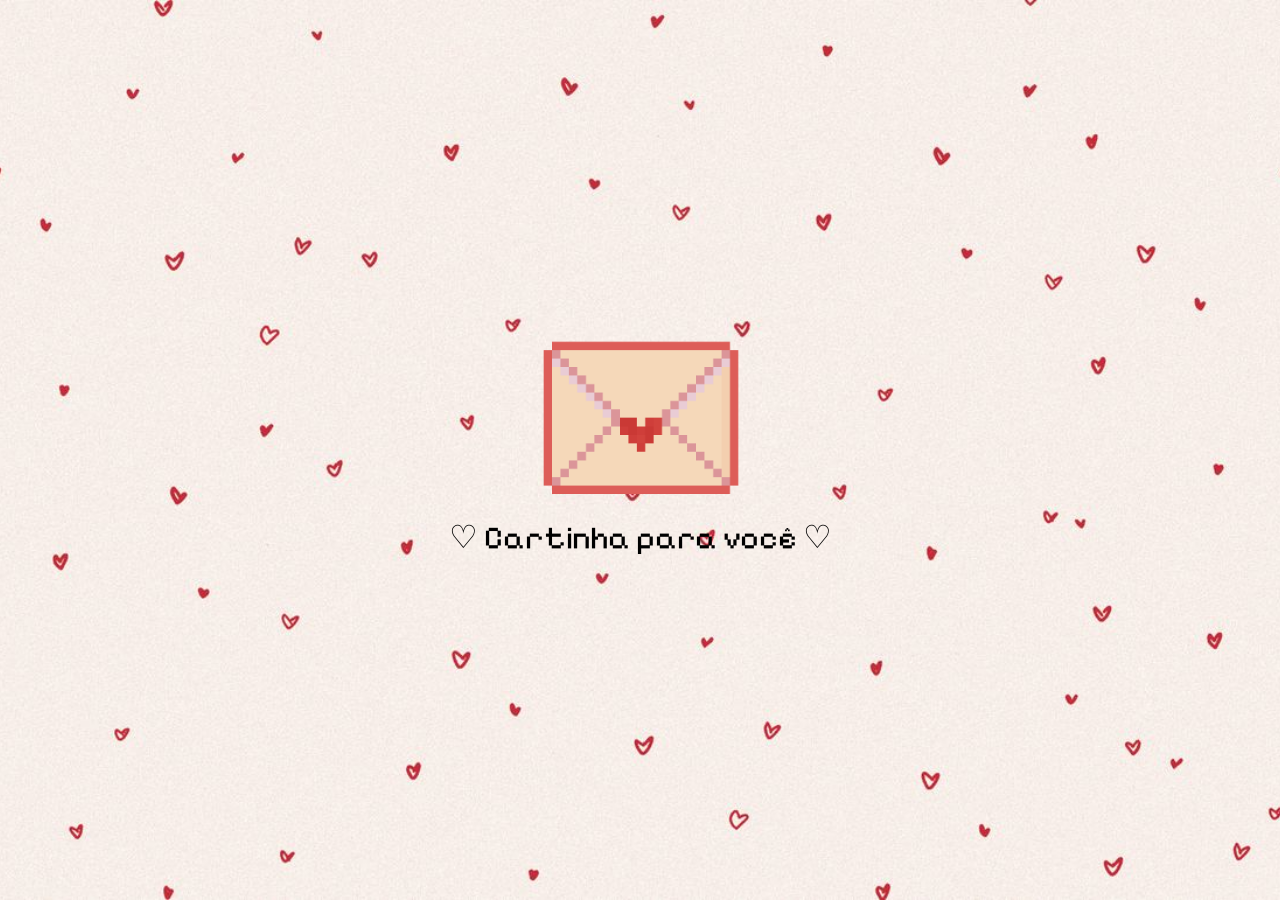
<file: index.html>
<!doctype html>
<html lang="pt-br">
  <head>
    <meta charset="UTF-8" />
    <link rel="stylesheet" href="style.css" />
    <title>lelena bebezuda ♡</title>
    <meta name="viewport" content="width=device-width, initial-scale=1.0" />
    <link rel="icon" type="image/png" href="heart.png" />

    <link rel="preconnect" href="https://fonts.googleapis.com" />
    <link rel="preconnect" href="https://fonts.gstatic.com" crossorigin />
    <link
      href="https://fonts.googleapis.com/css2?family=Aldrich&family=Pixelify+Sans:wght@400..700&display=swap"
      rel="stylesheet"
    />
  </head>
  <body>
    <div id="envelope-container">
      <img src="envelope.png" alt="Envelope" id="envelope" />
      <p>♡ Cartinha para você ♡</p>
    </div>

    <div id="letter-container">
      <div class="letter-window">
        <h1 id="letter-title"></h1>

        <img src="cat_heart.gif" class="cat" id="letter-cat" />

        <div id="countdown-container" style="display: none">
          <p id="countdown-timer"></p>
        </div>

        <div class="buttons" id="letter-buttons">
          <button class="btn yes-btn">Sim</button>

          <div class="no-wrapper">
            <button class="btn no-btn">Não</button>
          </div>
        </div>

        <p id="final-text" class="final-text" style="display: none">
          <strong>Valentine Date:</strong> Meow Restaurant at 7pm. Dress fancy!
        </p>

        <div id="photobooth-wrapper" style="display: none">
          <div id="photo-message"><span id="msg-text"></span></div>
          <iframe id="photobooth-frame" src="photobooth/index.html" allow="camera"></iframe>
        </div>
      </div>
    </div>
    <script src="script.js"></script>
  </body>
</html>
</file>
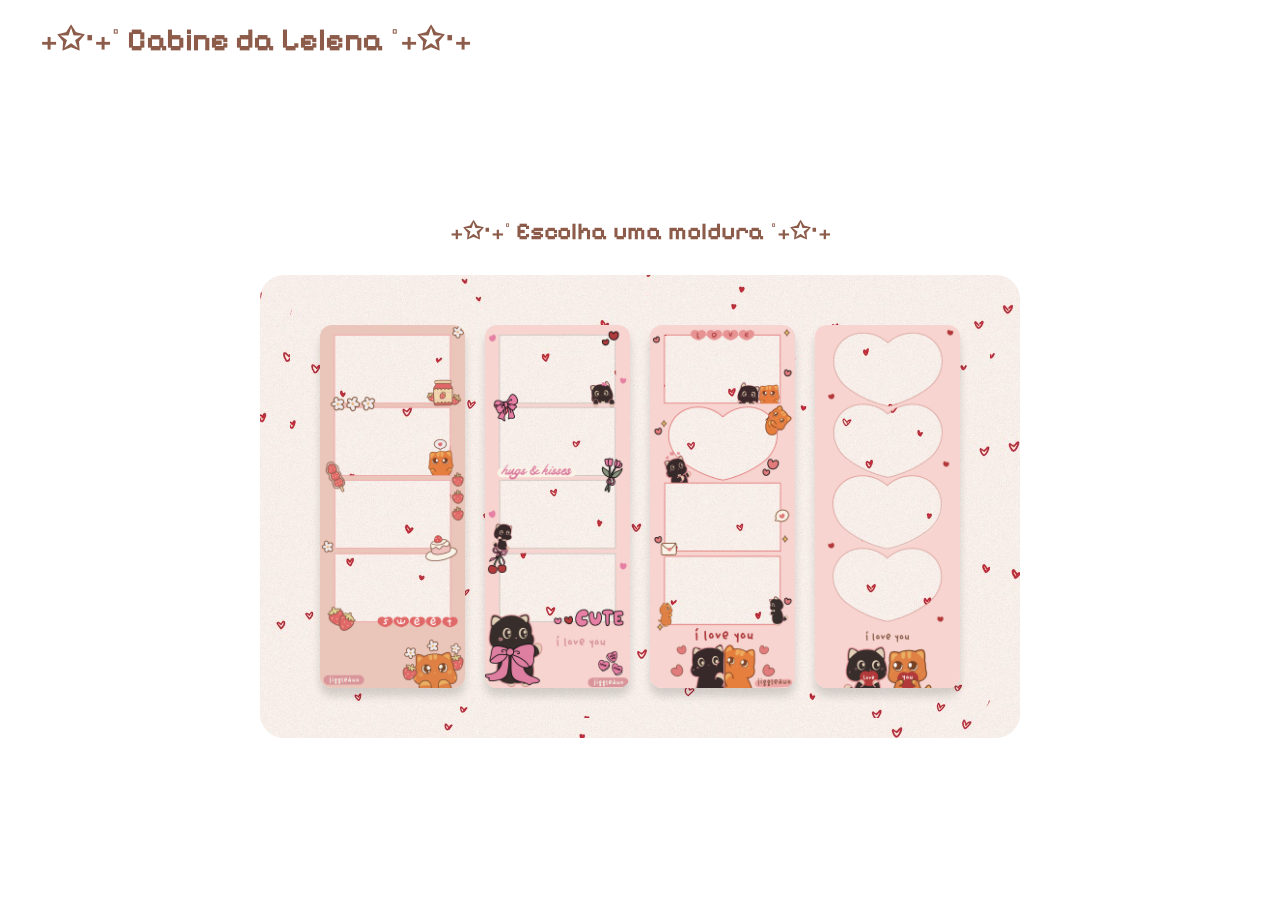
<file: photobooth/index.html>
<!doctype html><html lang="en"><head><meta charset="utf-8"/><link rel="icon" href="./favicon.ico"/><meta name="viewport" content="width=device-width,initial-scale=1"/><meta name="theme-color" content="#000000"/><meta name="description" content="Web site created using create-react-app"/><link rel="apple-touch-icon" href="./logo192.png"/><link rel="preconnect" href="https://fonts.googleapis.com"/><link rel="preconnect" href="https://fonts.gstatic.com" crossorigin/><link href="https://fonts.googleapis.com/css2?family=Pixelify+Sans:wght@400..700&display=swap" rel="stylesheet"/><link rel="manifest" href="./manifest.json"/><title>React App</title><script defer="defer" src="./static/js/main.d1b46b12.js"></script><link href="./static/css/main.16ec3e5e.css" rel="stylesheet"></head><body><noscript>You need to enable JavaScript to run this app.</noscript><div id="root"></div></body></html>
</file>
<file: style.css>
* { box-sizing: border-box; margin: 0; padding: 0; }

body {
  width: 100vw;
  min-height: 100vh;
  display: flex;
  justify-content: center;
  align-items: center;
  background-image: url("heart-bg.jpg");
  background-size: cover;
  background-position: center;
  font-family: "Pixelify Sans", sans-serif;
  overflow-y: auto;
  overflow-x: hidden;
}

/* Envelope */
#envelope-container {
  text-align: center;
  cursor: pointer;
}

#envelope {
  width: 200px;
  animation: pulse 1.5s infinite;
  cursor: pointer;
}

#envelope-container p {
  font-size: 32px;
  margin-top: 16px;
}

@keyframes pulse {
  0% { transform: scale(1); }
  50% { transform: scale(1.1); }
  100% { transform: scale(1); }
}

/* Letter Container */
#letter-container {
  display: none;
  position: fixed;
  inset: 0;
  justify-content: center;
  align-items: center;
}

/* Letter Card */
.letter-window {
  width: 700px;
  height: 639px;
  padding: 200px 55px 0 55px;
  display: flex;
  flex-direction: column;
  align-items: center;
  text-align: center;
  gap: 4px;
  background-image: url("window.png");
  background-size: 100% 100%;
  background-repeat: no-repeat;
  background-position: center;
  transform: scale(1.2);
  opacity: 0;
  transition: transform 0.6s ease, opacity 0.6s ease;
}

.letter-window.open {
  transform: scale(1);
  opacity: 1;
}

h1 {
  font-size: 26px;
  margin: 0;
  line-height: 1.3;
  max-width: 100%;
  overflow-wrap: break-word;
  word-break: break-word;
}

.letter-window.final h1 { color: #8c5b4a; }

p {
  font-size: 20px;
  margin: 4px 0;
}

.cat {
  width: 200px;
  margin: 8px 0;
}

.letter-window.final .cat { width: 140px; }

/* Buttons */
.buttons {
  display: none;
  justify-content: center;
  gap: 30px;
  position: relative;
  opacity: 0;
  transition: opacity 0.5s ease-in-out;
}

.buttons.show { display: flex; opacity: 1; }
.no-wrapper { position: relative; }

.btn {
  min-width: 130px;
  cursor: pointer;
  user-select: none;
  font-family: "Pixelify Sans", sans-serif;
  font-size: 26px;
  font-weight: 700;
  border: none;
  padding: 10px 20px;
  background: #f29bb0;
  color: #fff5f0;
  box-shadow: 4px 4px 0 #c47085, -2px -2px 0 #fcd3df;
  transition: transform 0.15s ease;
  image-rendering: pixelated;
}

.yes-btn { z-index: 2; }

.no-btn {
  z-index: 1;
  position: relative;
  cursor: default;
}

/* Timer */
#countdown-container { margin-top: 8px; }

#countdown-timer {
  font-size: 26px;
  margin: 0;
  color: #d81b60;
  background-color: rgba(255, 240, 240, 0.7);
  padding: 6px 12px;
  border-radius: 8px;
}

/* Final Text */
.final-text {
  font-size: 20px;
  padding: 10px 20px;
  background-color: rgba(255, 240, 240, 0.5);
  border-radius: 12px;
}

/* Photobooth */
#photobooth-wrapper {
  flex: 1;
  width: 100%;
  height: 100%;
  display: none;
  justify-content: center;
  align-items: center;
  position: relative;
}

#photobooth-frame {
  width: 100%;
  height: 100%;
  border: none;
  border-radius: 12px;
}

#photo-message {
  position: absolute;
  inset: 0;
  display: none;
  justify-content: center;
  align-items: center;
  background: rgba(255, 240, 240, 0.92);
  z-index: 10;
  border-radius: 12px;
  cursor: pointer;
  padding: 20px;
}

#msg-text {
  font-family: "Pixelify Sans", sans-serif;
  font-size: 20px;
  color: #8c5b4a;
  text-align: center;
  max-width: 500px;
  line-height: 1.6;
  padding: 20px;
}

.letter-window.final {
  background: none;
  width: 100%;
  height: 100%;
  padding: 0;
  max-width: none;
  max-height: none;
}
</file>
<file: photobooth/static/css/main.16ec3e5e.css>
body{-webkit-font-smoothing:antialiased;-moz-osx-font-smoothing:grayscale;font-family:-apple-system,BlinkMacSystemFont,Segoe UI,Roboto,Oxygen,Ubuntu,Cantarell,Fira Sans,Droid Sans,Helvetica Neue,sans-serif;margin:0}code{font-family:source-code-pro,Menlo,Monaco,Consolas,Courier New,monospace}.App{text-align:center}.App-logo{height:40vmin;pointer-events:none}@media (prefers-reduced-motion:no-preference){.App-logo{animation:App-logo-spin 20s linear infinite}}.App-header{align-items:center;background-color:#282c34;color:#fff;display:flex;flex-direction:column;font-size:calc(10px + 2vmin);justify-content:center;min-height:100vh}.App-link{color:#61dafb}@keyframes App-logo-spin{0%{transform:rotate(0deg)}to{transform:rotate(1turn)}}@font-face{font-family:CantikaCute;font-style:normal;font-weight:400;src:url(../../static/media/Cantika%20Cute%20Handwriting.e87d3564f6a6eb066dc8.otf) format("opentype")}body{background:#0000;color:#8c5b4a;font-family:Pixelify Sans,sans-serif;overflow-x:hidden;overflow-y:auto}::-webkit-scrollbar{width:6px}::-webkit-scrollbar-track{background:#0000}::-webkit-scrollbar-thumb{background:#f29bb0;border-radius:3px}
/*# sourceMappingURL=main.16ec3e5e.css.map*/
</file>
